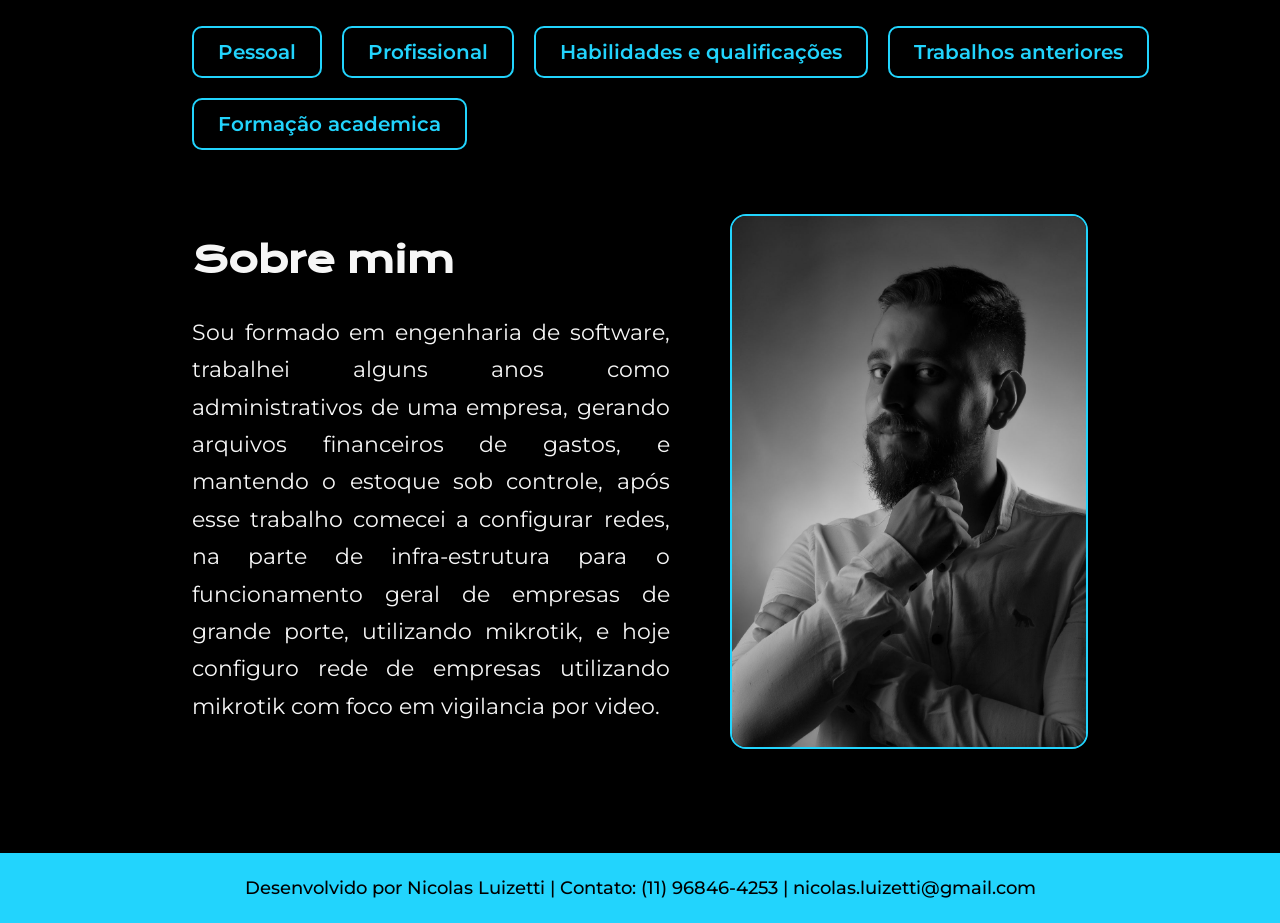
<file: Apresentação/index.html>
<!DOCTYPE html>
<html lang="pt-br">

<head>
    <meta charset="UTF-8">
    <meta http-equiv="X-UA-Compatible" content="IE=edge">
    <meta name="viewport" content="width=device-width, initial-scale=1.0">
    <title>Sobre mim</title>
    <link rel="stylesheet" href="style.css">
</head>

<body>
    <header class="cabecalho">
        <nav class="cabecalho__menu">
            <a class="cabecalho__menu__link" href="index.html">Pessoal</a>
            <a class="cabecalho__menu__link" href="about.html">Profissional</a>
            <a class="cabecalho__menu__link" href="skills.html">Habilidades e qualificações</a>
            <a class="cabecalho__menu__link" href="trabalhos anteriores.html">Trabalhos anteriores</a>
            <a class="cabecalho__menu__link" href="Formação academica.html">Formação academica</a>
        </nav>
    </header>

    <main class="apresentacao">
        <section class="apresentacao__conteudo">
            <h1 class="apresentacao__conteudo__titulo">Sobre mim</h1>
            <p class="apresentacao__conteudo__texto">Sou formado em engenharia de software, trabalhei alguns anos como administrativos de uma empresa,
                gerando arquivos financeiros de gastos, e mantendo o estoque sob controle, após esse trabalho comecei a configurar redes, na parte de infra-estrutura
                para o funcionamento geral de empresas de grande porte, utilizando mikrotik, e hoje configuro rede de empresas utilizando mikrotik com foco em vigilancia
                por video.
            </p>
          
        </section>
        <img src="./assets/imagem.jpeg" alt="Foto de Nicolas">
    </main>

    <footer class="rodape">
        <p>
Desenvolvido por Nicolas Luizetti | 
Contato: (11) 96846-4253 | 
nicolas.luizetti@gmail.com
</p>
    </footer>
</body>

</html>
</file>
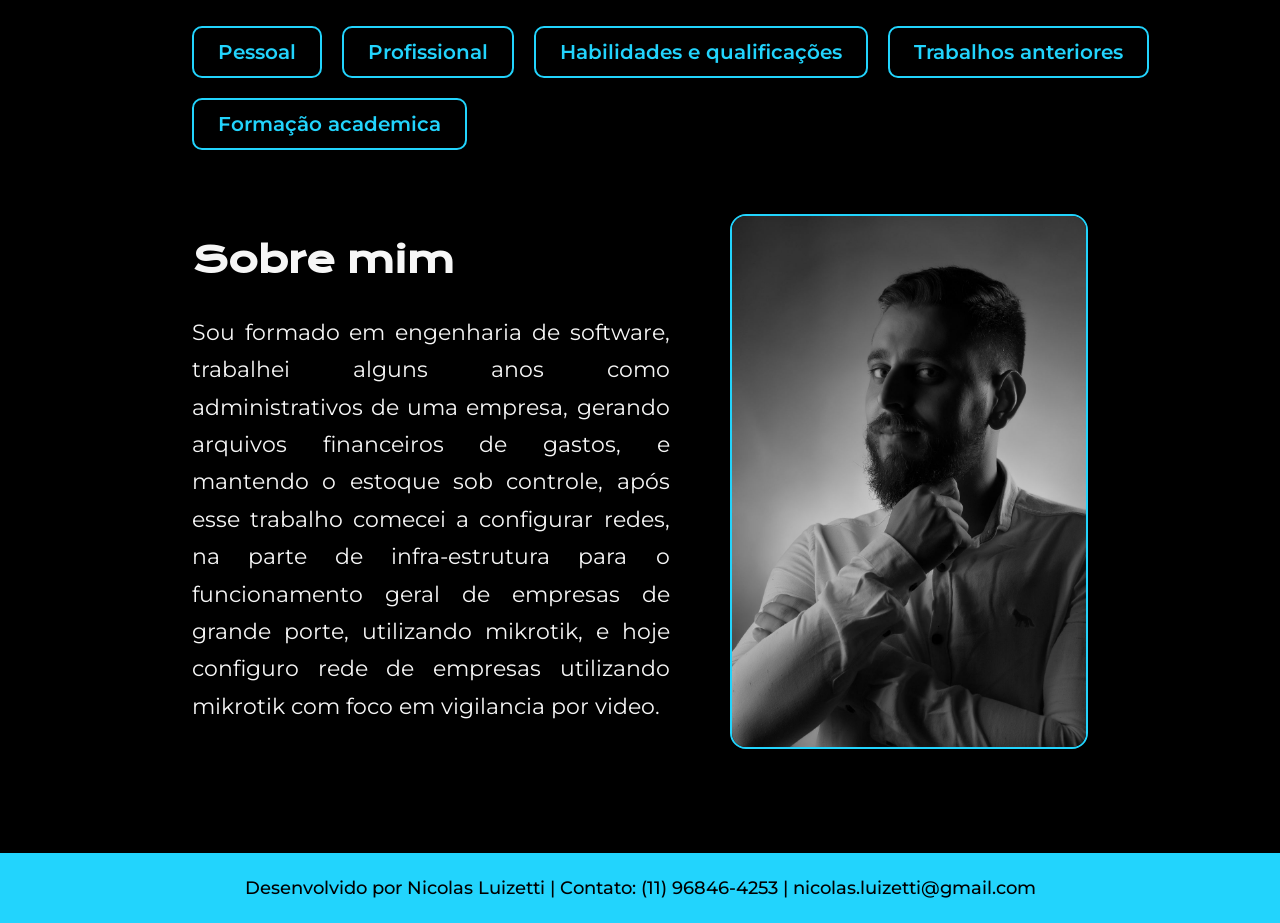
<file: Apresentação/Apresentação/index.html>
<!DOCTYPE html>
<html lang="pt-br">

<head>
    <meta charset="UTF-8">
    <meta http-equiv="X-UA-Compatible" content="IE=edge">
    <meta name="viewport" content="width=device-width, initial-scale=1.0">
    <title>Sobre mim</title>
    <link rel="stylesheet" href="style.css">
</head>

<body>
    <header class="cabecalho">
        <nav class="cabecalho__menu">
            <a class="cabecalho__menu__link" href="index.html">Pessoal</a>
            <a class="cabecalho__menu__link" href="about.html">Profissional</a>
            <a class="cabecalho__menu__link" href="skills.html">Habilidades e qualificações</a>
            <a class="cabecalho__menu__link" href="trabalhos anteriores.html">Trabalhos anteriores</a>
            <a class="cabecalho__menu__link" href="Formação academica.html">Formação academica</a>
        </nav>
    </header>

    <main class="apresentacao">
        <section class="apresentacao__conteudo">
            <h1 class="apresentacao__conteudo__titulo">Sobre mim</h1>
            <p class="apresentacao__conteudo__texto">Sou formado em engenharia de software, trabalhei alguns anos como administrativos de uma empresa,
                gerando arquivos financeiros de gastos, e mantendo o estoque sob controle, após esse trabalho comecei a configurar redes, na parte de infra-estrutura
                para o funcionamento geral de empresas de grande porte, utilizando mikrotik, e hoje configuro rede de empresas utilizando mikrotik com foco em vigilancia
                por video.
            </p>
          
        </section>
        <img src="./assets/imagem.jpeg" alt="Foto de Nicolas">
    </main>

    <footer class="rodape">
        <p>
Desenvolvido por Nicolas Luizetti | 
Contato: (11) 96846-4253 | 
nicolas.luizetti@gmail.com
</p>
    </footer>
</body>

</html>
</file>
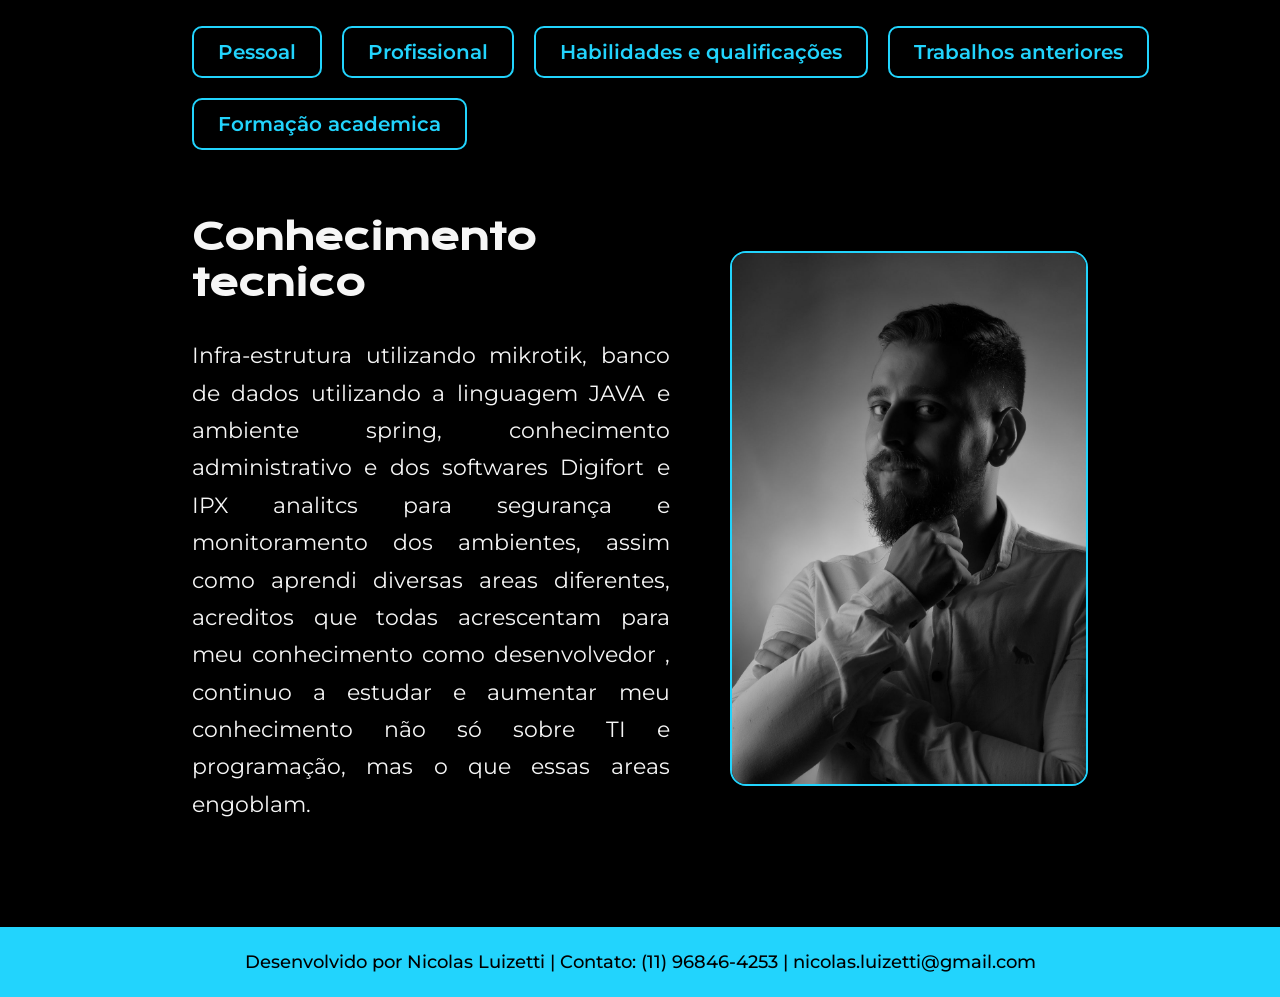
<file: Apresentação/about.html>
</head>

<body>
    <header class="cabecalho">
        <nav class="cabecalho__menu">
            <a class="cabecalho__menu__link" href="index.html">Pessoal</a>
            <a class="cabecalho__menu__link" href="about.html">Profissional</a>
            <a class="cabecalho__menu__link" href="skills.html">Habilidades e qualificações</a>
            <a class="cabecalho__menu__link" href="trabalhos anteriores.html">Trabalhos anteriores</a>
            <a class="cabecalho__menu__link" href="Formação academica.html">Formação academica</a>
        </nav>
        <link rel="stylesheet" href="style.css">
    </header>

    <main class="apresentacao">
        <section class="apresentacao__conteudo">
            <h1 class="apresentacao__conteudo__titulo">Conhecimento tecnico</h1>
            <p class="apresentacao__conteudo__texto">Infra-estrutura utilizando mikrotik, banco de dados utilizando a linguagem JAVA
                e ambiente spring, conhecimento administrativo e dos softwares Digifort e IPX analitcs para segurança e monitoramento dos ambientes,
                assim como aprendi diversas areas diferentes, acreditos que todas acrescentam para meu conhecimento como desenvolvedor
                , continuo a estudar e aumentar meu conhecimento não só sobre TI e programação, mas o que essas areas engoblam.
            </p>
          
        </section>
        <img src="./assets/imagem.jpeg" alt="Foto de Nicolas">
    </main>

    <footer class="rodape">
        <p>
Desenvolvido por Nicolas Luizetti | 
Contato: (11) 96846-4253 | 
nicolas.luizetti@gmail.com
</p>
    </footer>
</body>

</html>
</html>
</file>
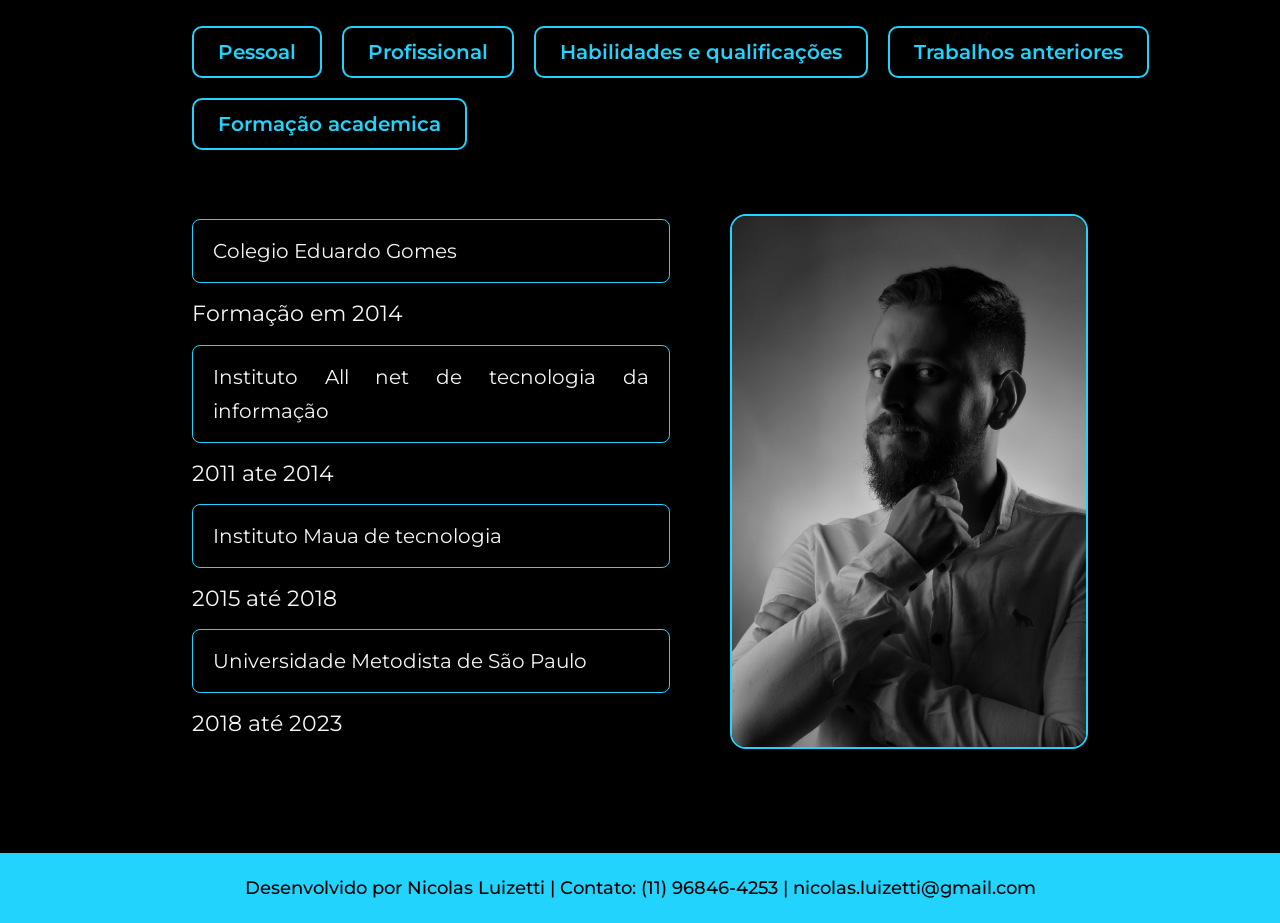
<file: Apresentação/Formação academica.html>
<!DOCTYPE html>
<html lang="pt-br">

<head>
    <meta charset="UTF-8">
    <meta http-equiv="X-UA-Compatible" content="IE=edge">
    <meta name="viewport" content="width=device-width, initial-scale=1.0">
    <title>Sobre mim</title>
    <link rel="stylesheet" href="style.css">
</head>

<body>
    <header class="cabecalho">
        <nav class="cabecalho__menu">
            <a class="cabecalho__menu__link" href="index.html">Pessoal</a>
            <a class="cabecalho__menu__link" href="about.html">Profissional</a>
            <a class="cabecalho__menu__link" href="skills.html">Habilidades e qualificações</a>
            <a class="cabecalho__menu__link" href="trabalhos anteriores.html">Trabalhos anteriores</a>
            <a class="cabecalho__menu__link" href="Formação academica.html">Formação academica</a>
        </nav>
    </header>

    <main class="apresentacao">
        <section class="apresentacao__conteudo__texto">
          <ul>
          <li>Colegio Eduardo Gomes</li>
          <p>Formação em 2014</p>
          <li>Instituto All net de tecnologia da informação </li>
          <p>2011 ate 2014</p>
          <li>Instituto Maua de tecnologia </li>
          <p>2015 até 2018</p>
          <li>Universidade Metodista de São Paulo</li>
          <p>2018 até 2023</p>
          </ul>
          
        </section>
        <img src="./assets/imagem.jpeg" alt="Foto de Nicolas">
    </main>

    <footer class="rodape">
        <p>
Desenvolvido por Nicolas Luizetti | 
Contato: (11) 96846-4253 | 
nicolas.luizetti@gmail.com
</p>
    </footer>
</body>

</html>
</file>
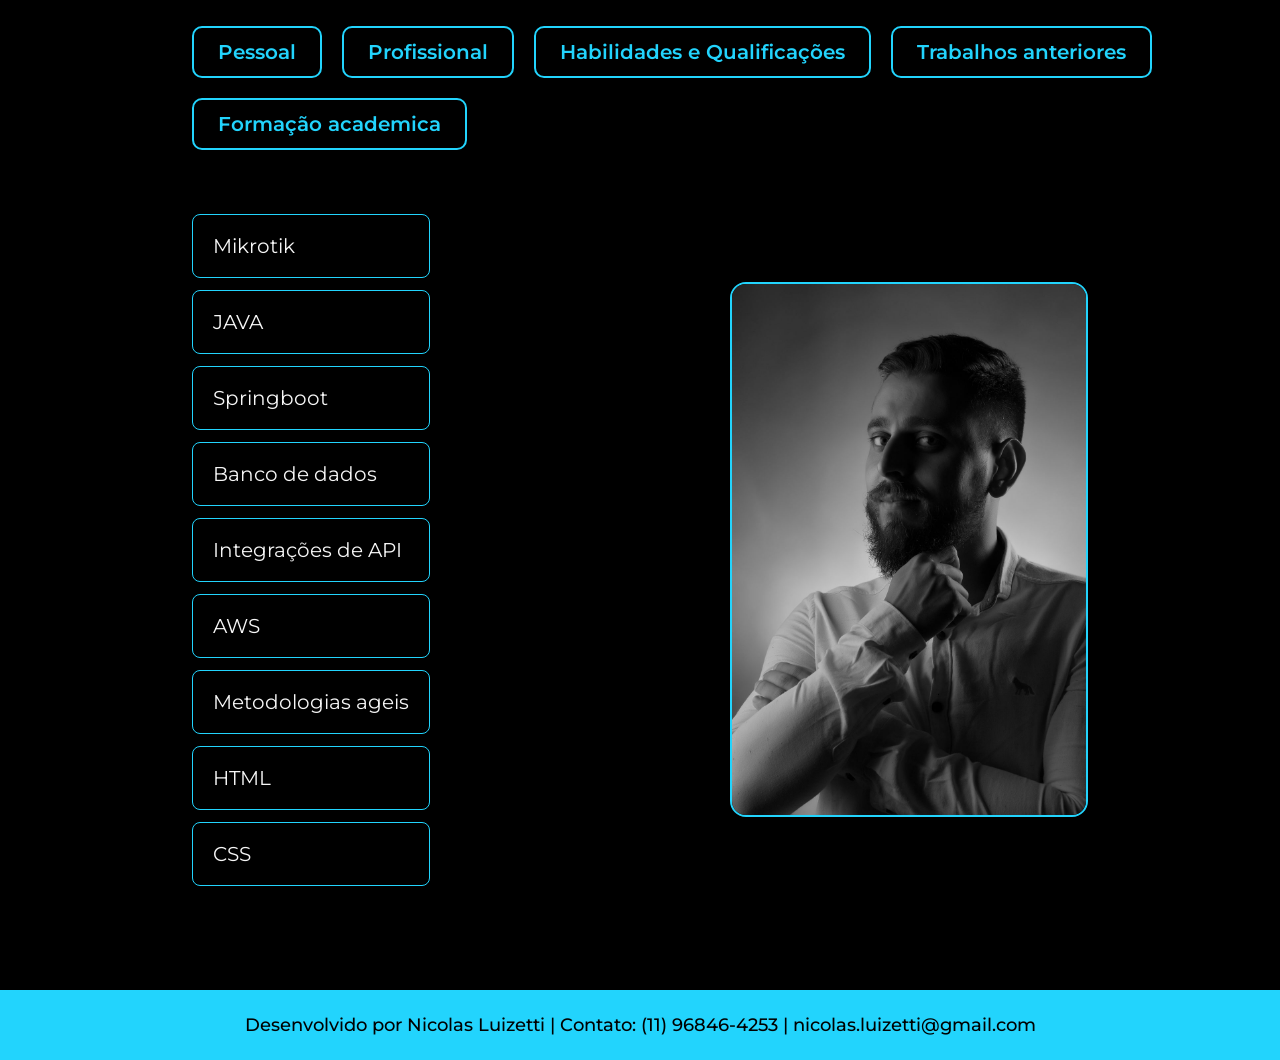
<file: Apresentação/skills.html>
<!DOCTYPE html>
<html lang="pt-br">

<head>
    <meta charset="UTF-8">
    <meta http-equiv="X-UA-Compatible" content="IE=edge">
    <meta name="viewport" content="width=device-width, initial-scale=1.0">
    <title>Sobre mim</title>
    <link rel="stylesheet" href="style.css">
</head>

<body>
    <header class="cabecalho">
        <nav class="cabecalho__menu">
            <a class="cabecalho__menu__link" href="index.html">Pessoal</a>
            <a class="cabecalho__menu__link" href="about.html">Profissional</a>
            <a class="cabecalho__menu__link" href="skills.html">Habilidades e Qualificações</a>
            <a class="cabecalho__menu__link" href="trabalhos anteriores.html">Trabalhos anteriores</a>
            <a class="cabecalho__menu__link" href="Formação academica.html">Formação academica</a>
        </nav>
    </header>

    <main class="apresentacao">
        <section class="apresentacao__conteudo__texto">
          <ul>
            <li>Mikrotik</li>
            <li>JAVA</li>
            <li>Springboot</li>
            <li>Banco de dados</li>
            <li>Integrações de API</li>
            <li>AWS</li>
            <li>Metodologias ageis</li>
            <li>HTML</li>
            <li>CSS</li>
          </ul>
          
        </section>
        <img src="./assets/imagem.jpeg" alt="Foto de Nicolas">
    </main>

    <footer class="rodape">
        <p>
Desenvolvido por Nicolas Luizetti | 
Contato: (11) 96846-4253 | 
nicolas.luizetti@gmail.com
</p>
</body>

</html>
</file>
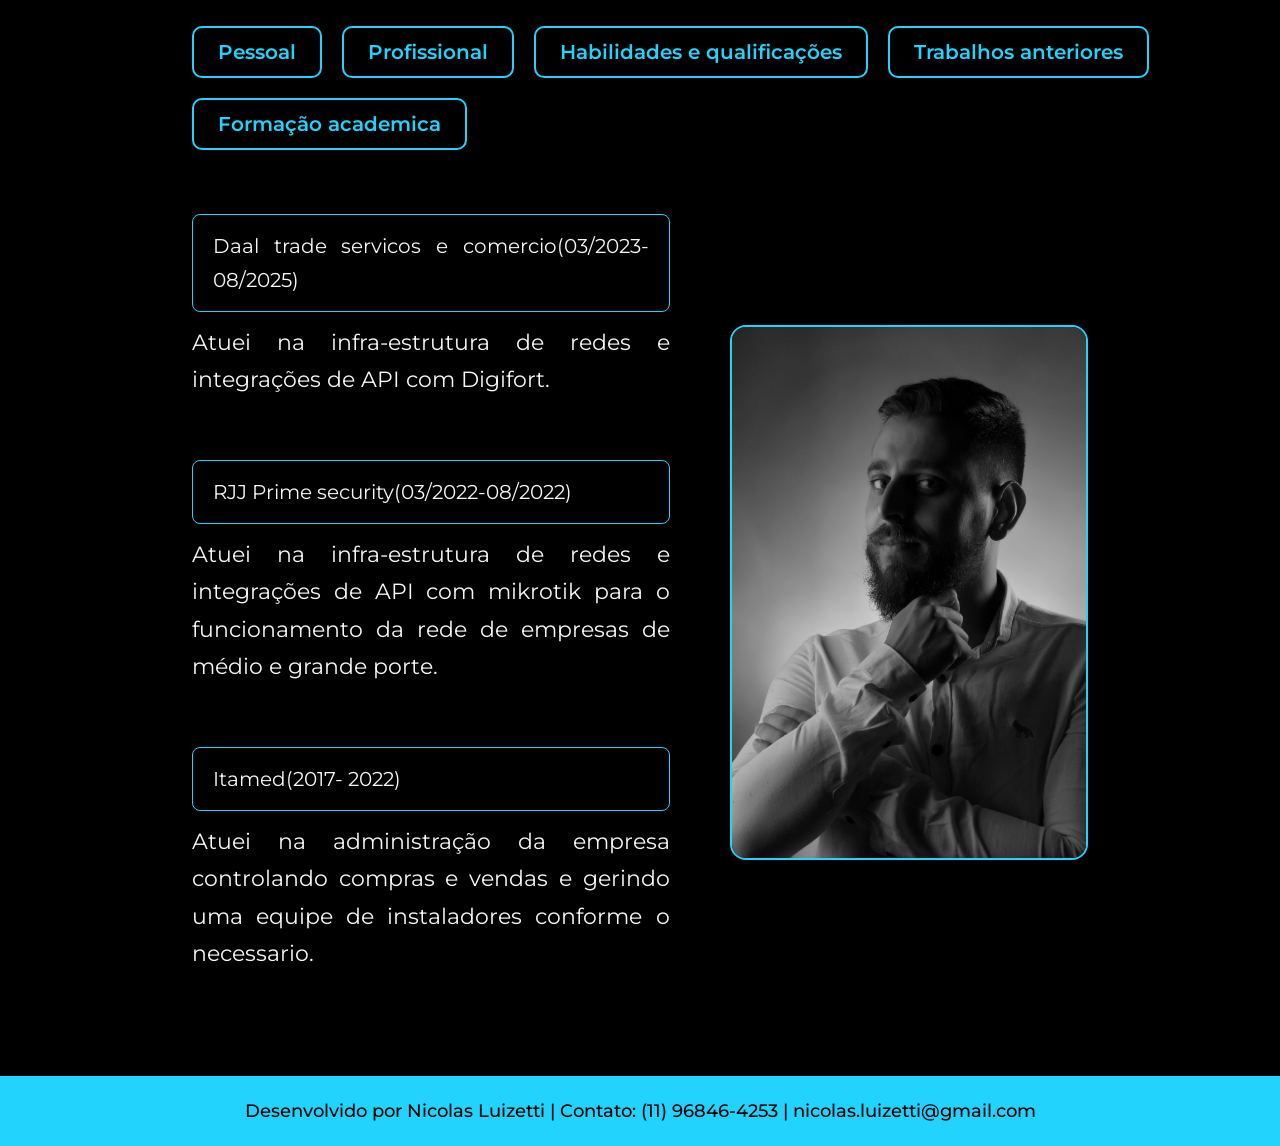
<file: Apresentação/trabalhos anteriores.html>
<!DOCTYPE html>
<html lang="pt-br">

<head>
    <meta charset="UTF-8">
    <meta http-equiv="X-UA-Compatible" content="IE=edge">
    <meta name="viewport" content="width=device-width, initial-scale=1.0">
    <title>Sobre mim</title>
    <link rel="stylesheet" href="style.css">
</head>

<body>
    <header class="cabecalho">
        <nav class="cabecalho__menu">
            <a class="cabecalho__menu__link" href="index.html">Pessoal</a>
            <a class="cabecalho__menu__link" href="about.html">Profissional</a>
            <a class="cabecalho__menu__link" href="skills.html">Habilidades e qualificações</a>
            <a class="cabecalho__menu__link" href="trabalhos anteriores.html">Trabalhos anteriores</a>
            <a class="cabecalho__menu__link" href="Formação academica.html">Formação academica</a>
            
        </nav>
    </header>

    <main class="apresentacao">
        <section class="apresentacao__conteudo__texto">
          <ul>
            <li>Daal trade servicos e comercio(03/2023-08/2025)</li>
            <p1>Atuei na infra-estrutura de redes e integrações de API com Digifort.</p1>
            <br>
            <li>RJJ Prime security(03/2022-08/2022)</li>
            <p1>Atuei na infra-estrutura de redes e integrações de API com mikrotik para o funcionamento 
                da rede de empresas de médio e grande porte.
            </p1>
            <br>
            <li>Itamed(2017- 2022)</li>
            <p1>Atuei na administração da empresa controlando compras e vendas e gerindo uma equipe de instaladores 
                conforme o necessario.
            </p1>
          </ul>
          
        </section>
        <img src="./assets/imagem.jpeg" alt="Foto de Nicolas">
    </main>

    <footer class="rodape">
        <p>
Desenvolvido por Nicolas Luizetti | 
Contato: (11) 96846-4253 | 
nicolas.luizetti@gmail.com
</p>
    </footer>
</body>

</html>
</file>
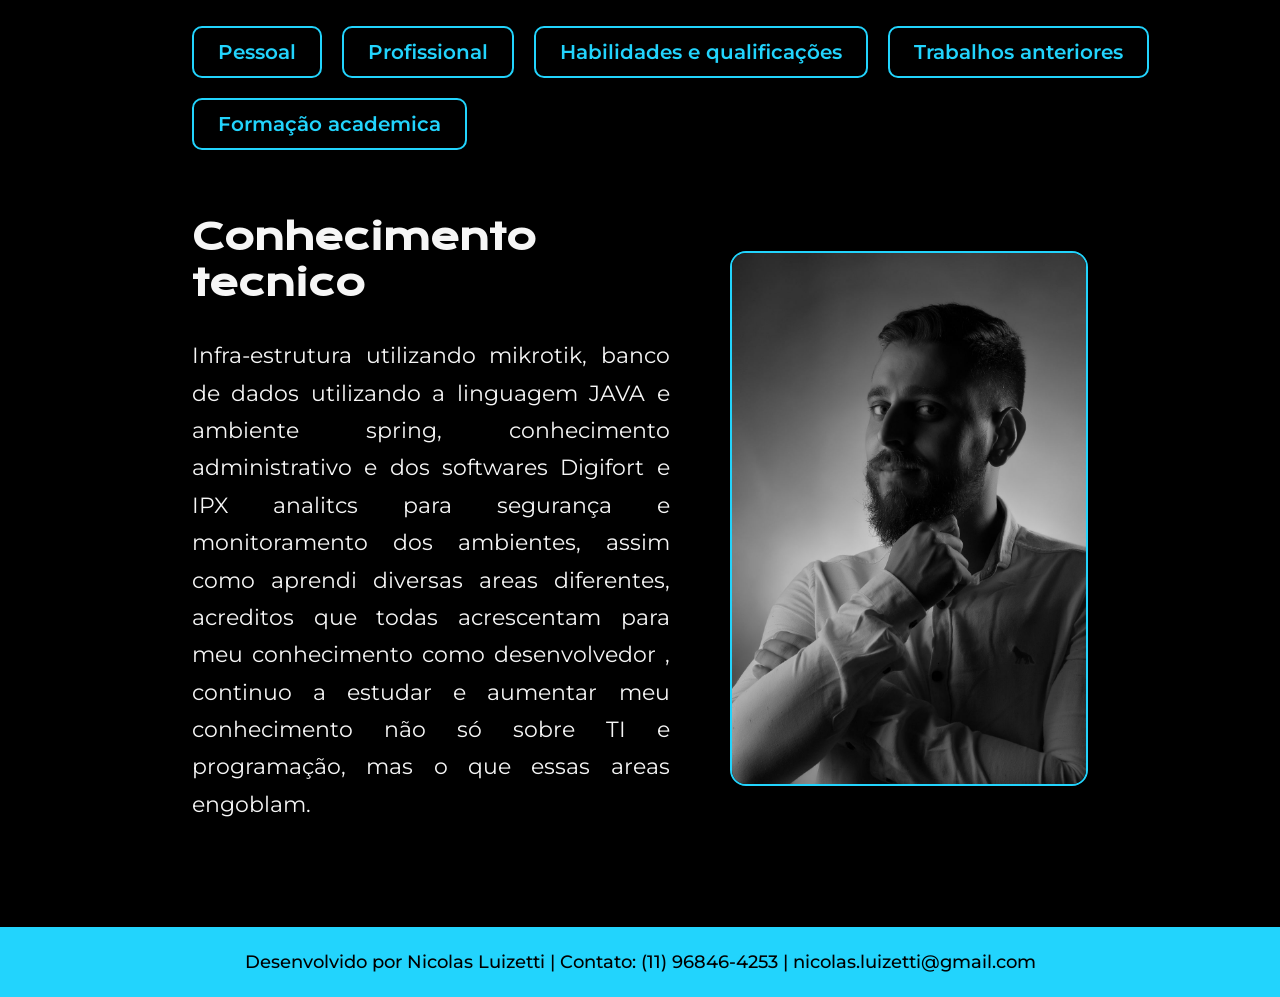
<file: Apresentação/Apresentação/about.html>
<!DOCTYPE html>
<html lang="pt-br">

<head>
    <meta charset="UTF-8">
    <meta http-equiv="X-UA-Compatible" content="IE=edge">
    <meta name="viewport" content="width=device-width, initial-scale=1.0">
    <title>Sobre mim</title>
    <link rel="stylesheet" href="style.css">
</head>

<body>
    <header class="cabecalho">
        <nav class="cabecalho__menu">
            <a class="cabecalho__menu__link" href="index.html">Pessoal</a>
            <a class="cabecalho__menu__link" href="about.html">Profissional</a>
            <a class="cabecalho__menu__link" href="skills.html">Habilidades e qualificações</a>
            <a class="cabecalho__menu__link" href="trabalhos anteriores.html">Trabalhos anteriores</a>
            <a class="cabecalho__menu__link" href="Formação academica.html">Formação academica</a>
        </nav>
    </header>

    <main class="apresentacao">
        <section class="apresentacao__conteudo">
            <h1 class="apresentacao__conteudo__titulo">Conhecimento tecnico</h1>
            <p class="apresentacao__conteudo__texto">Infra-estrutura utilizando mikrotik, banco de dados utilizando a linguagem JAVA
                e ambiente spring, conhecimento administrativo e dos softwares Digifort e IPX analitcs para segurança e monitoramento dos ambientes,
                assim como aprendi diversas areas diferentes, acreditos que todas acrescentam para meu conhecimento como desenvolvedor
                , continuo a estudar e aumentar meu conhecimento não só sobre TI e programação, mas o que essas areas engoblam.
            </p>
          
        </section>
        <img src="./assets/imagem.jpeg" alt="Foto de Nicolas">
    </main>

    <footer class="rodape">
        <p>
Desenvolvido por Nicolas Luizetti | 
Contato: (11) 96846-4253 | 
nicolas.luizetti@gmail.com
</p>
    </footer>
</body>

</html>
</file>
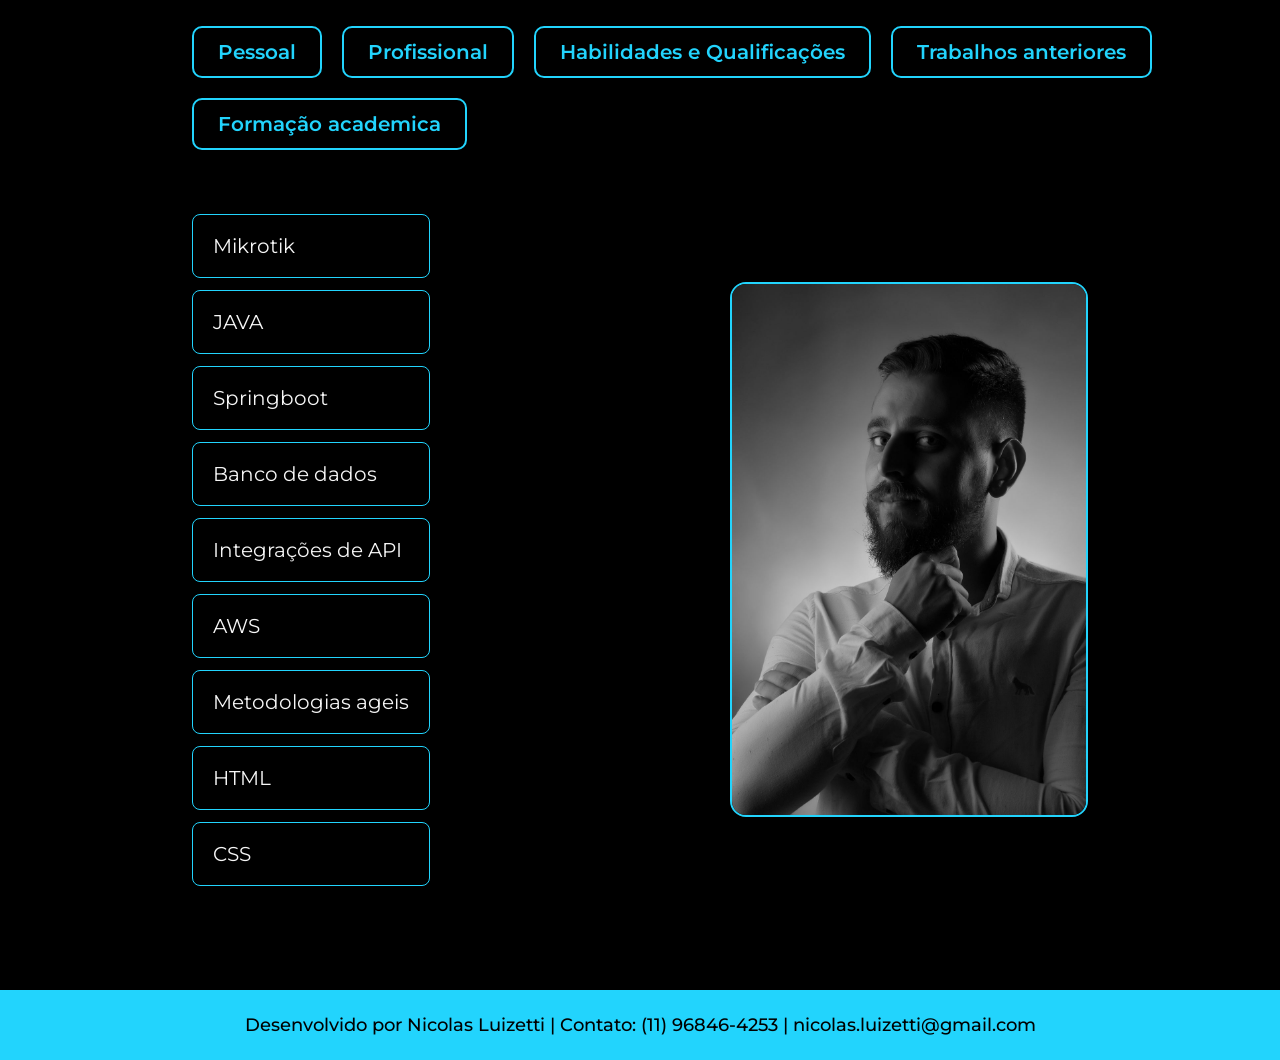
<file: Apresentação/Apresentação/skills.html>
<!DOCTYPE html>
<html lang="pt-br">

<head>
    <meta charset="UTF-8">
    <meta http-equiv="X-UA-Compatible" content="IE=edge">
    <meta name="viewport" content="width=device-width, initial-scale=1.0">
    <title>Sobre mim</title>
    <link rel="stylesheet" href="style.css">
</head>

<body>
    <header class="cabecalho">
        <nav class="cabecalho__menu">
            <a class="cabecalho__menu__link" href="index.html">Pessoal</a>
            <a class="cabecalho__menu__link" href="about.html">Profissional</a>
            <a class="cabecalho__menu__link" href="skills.html">Habilidades e Qualificações</a>
            <a class="cabecalho__menu__link" href="trabalhos anteriores.html">Trabalhos anteriores</a>
            <a class="cabecalho__menu__link" href="Formação academica.html">Formação academica</a>
        </nav>
    </header>

    <main class="apresentacao">
        <section class="apresentacao__conteudo__texto">
          <ul>
            <li>Mikrotik</li>
            <li>JAVA</li>
            <li>Springboot</li>
            <li>Banco de dados</li>
            <li>Integrações de API</li>
            <li>AWS</li>
            <li>Metodologias ageis</li>
            <li>HTML</li>
            <li>CSS</li>
          </ul>
          
        </section>
        <img src="./assets/imagem.jpeg" alt="Foto de Nicolas">
    </main>

    <footer class="rodape">
        <p>
Desenvolvido por Nicolas Luizetti | 
Contato: (11) 96846-4253 | 
nicolas.luizetti@gmail.com
</p>
</body>

</html>
</file>
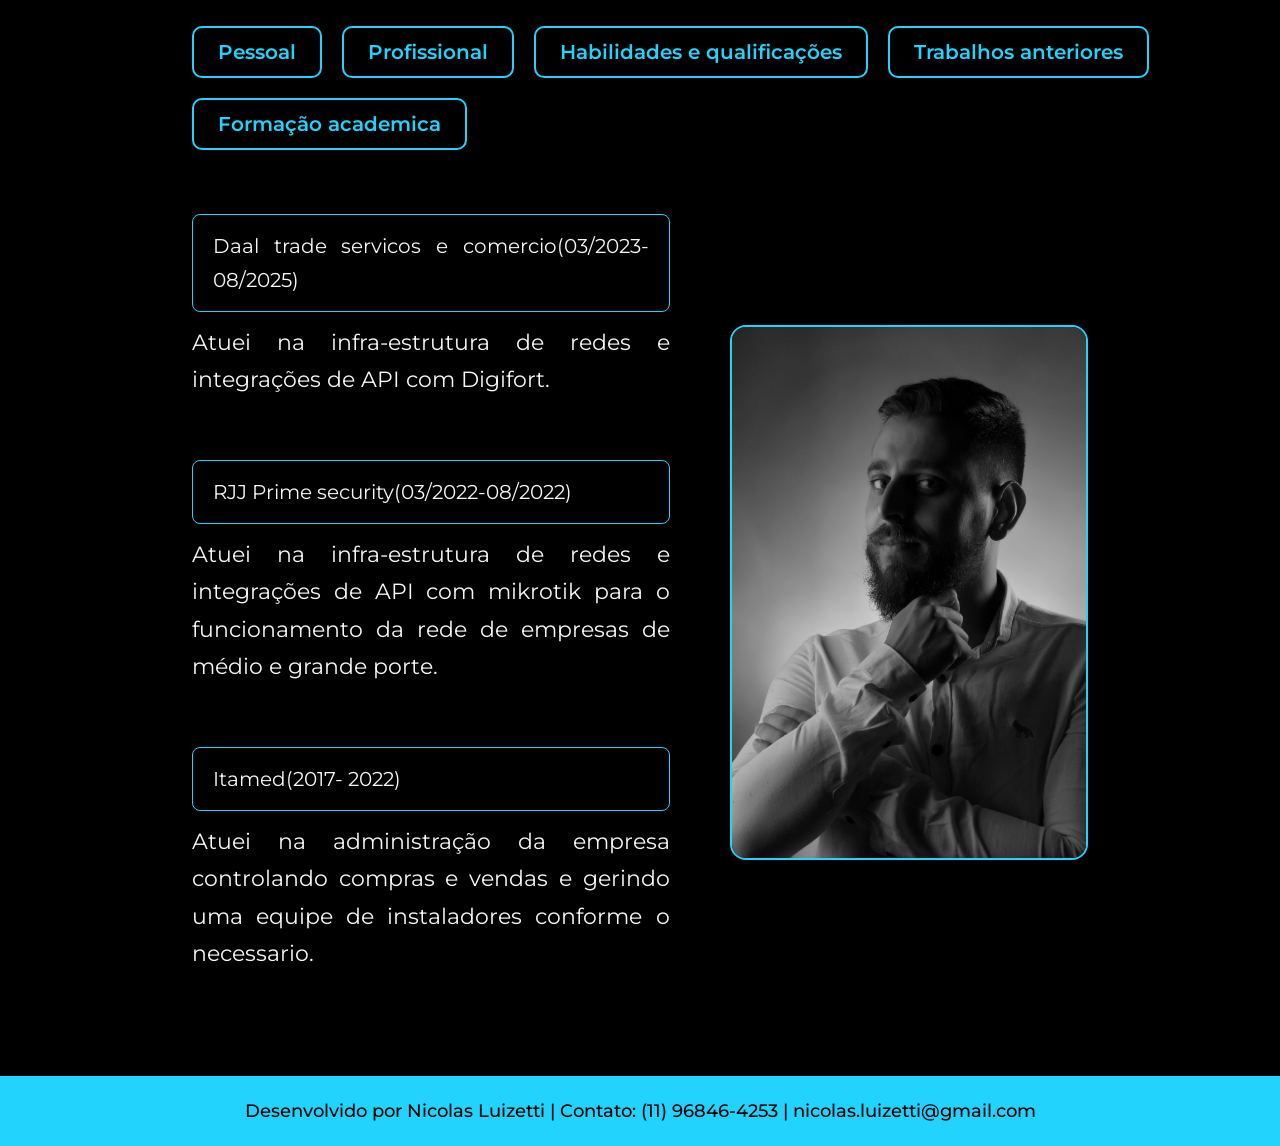
<file: Apresentação/Apresentação/trabalhos anteriores.html>
<!DOCTYPE html>
<html lang="pt-br">

<head>
    <meta charset="UTF-8">
    <meta http-equiv="X-UA-Compatible" content="IE=edge">
    <meta name="viewport" content="width=device-width, initial-scale=1.0">
    <title>Sobre mim</title>
    <link rel="stylesheet" href="style.css">
</head>

<body>
    <header class="cabecalho">
        <nav class="cabecalho__menu">
            <a class="cabecalho__menu__link" href="index.html">Pessoal</a>
            <a class="cabecalho__menu__link" href="about.html">Profissional</a>
            <a class="cabecalho__menu__link" href="skills.html">Habilidades e qualificações</a>
            <a class="cabecalho__menu__link" href="trabalhos anteriores.html">Trabalhos anteriores</a>
            <a class="cabecalho__menu__link" href="Formação academica.html">Formação academica</a>
            
        </nav>
    </header>

    <main class="apresentacao">
        <section class="apresentacao__conteudo__texto">
          <ul>
            <li>Daal trade servicos e comercio(03/2023-08/2025)</li>
            <p1>Atuei na infra-estrutura de redes e integrações de API com Digifort.</p1>
            <br>
            <li>RJJ Prime security(03/2022-08/2022)</li>
            <p1>Atuei na infra-estrutura de redes e integrações de API com mikrotik para o funcionamento 
                da rede de empresas de médio e grande porte.
            </p1>
            <br>
            <li>Itamed(2017- 2022)</li>
            <p1>Atuei na administração da empresa controlando compras e vendas e gerindo uma equipe de instaladores 
                conforme o necessario.
            </p1>
          </ul>
          
        </section>
        <img src="./assets/imagem.jpeg" alt="Foto de Nicolas">
    </main>

    <footer class="rodape">
        <p>
Desenvolvido por Nicolas Luizetti | 
Contato: (11) 96846-4253 | 
nicolas.luizetti@gmail.com
</p>
    </footer>
</body>

</html>
</file>
<file: Apresentação/style.css>
@import url('https://fonts.googleapis.com/css2?family=Krona+One&family=Montserrat:wght@400;600&display=swap');

:root {
    --cor-primaria: #000000;
    --cor-secundaria: #F6F6F6;
    --cor-terciaria: #22D4FD;
    --cor-hover: #272727;

    --fonte-primaria: 'Krona One', sans-serif;
    --fonte-secundaria: 'Montserrat', sans-serif;
}

/* RESET */

*{
    margin: 0;
    padding: 0;
    box-sizing: border-box;
}

/* BODY */

body{
    background-color: var(--cor-primaria);
    color: var(--cor-secundaria);
}

/* CABEÇALHO */

.cabecalho{
    padding: 2% 0% 0% 15%;
}

.cabecalho__menu{
    display: flex;
    gap: 20px;
    flex-wrap: wrap;
}

/* BOTÕES DO MENU */

.cabecalho__menu__link{
    font-family: var(--fonte-secundaria);
    font-size: 20px;
    font-weight: 600;
    color: var(--cor-terciaria);
    text-decoration: none;

    border: 2px solid var(--cor-terciaria);
    border-radius: 10px;

    padding: 12px 24px;

    transition: all 0.3s ease;

    background-color: transparent;
}

/* EFEITO AO PASSAR O MOUSE */

.cabecalho__menu__link:hover{
    background-color: var(--cor-terciaria);
    color: var(--cor-primaria);

    transform: translateY(-3px);

    box-shadow: 0 8px 20px rgba(34, 212, 253, 0.3);
}

/* EFEITO AO CLICAR */

.cabecalho__menu__link:active{
    transform: scale(0.96);
}

/* CONTEÚDO */

.apresentacao{
    padding: 5% 15%;
    display: flex;
    align-items: center;
    justify-content: space-between;
    gap: 60px;
}

.apresentacao__conteudo{
    max-width: 615px;
    width: 100%;
    display: flex;
    flex-direction: column;
    gap: 30px;
}

.apresentacao__conteudo__titulo{
    font-size: 36px;
    font-family: var(--fonte-primaria);
    line-height: 1.3;
}

.apresentacao__conteudo__texto{
    font-size: 22px;
    font-family: var(--fonte-secundaria);
    line-height: 1.7;
    text-align: justify;
}

.titulo-destaque{
    color: var(--cor-terciaria);
}

/* IMAGEM */

.apresentacao img{
    width: 40%;
    max-width: 400px;
    border-radius: 16px;
    border: 2px solid var(--cor-terciaria);
    object-fit: cover;
}

/* HABILIDADES */

ul{
    list-style: none;
    display: flex;
    flex-direction: column;
    gap: 12px;
}

ul li{
    border: 1px solid var(--cor-terciaria);
    border-radius: 8px;
    padding: 14px 20px;
    font-size: 20px;
    font-family: var(--fonte-secundaria);
    transition: 0.3s;
}

ul li:hover{
    background-color: var(--cor-hover);
}

/* LINKS */

.apresentacao__links{
    display: flex;
    flex-direction: column;
    justify-content: space-between;
    align-items: center;
    gap: 32px;
}

.apresentacao__links__subtitulo{
    font-family: var(--fonte-primaria);
    font-weight: 400;
    font-size: 24px;
}

.apresentacao__links__link{
    display: flex;
    justify-content: center;
    gap: 16px;
    border: 2px solid var(--cor-terciaria);
    width: 378px;
    text-align: center;
    border-radius: 8px;
    font-size: 24px;
    font-weight: 600;
    padding: 21px 0;
    text-decoration: none;
    color: var(--cor-secundaria);
    font-family: var(--fonte-secundaria);
    transition: 0.3s;
}

.apresentacao__links__link:hover{
    background-color: var(--cor-hover);
}

/* RODAPÉ */

.rodape{
    color: var(--cor-primaria);
    background-color: var(--cor-terciaria);
    padding: 24px;
    text-align: center;
    font-family: var(--fonte-secundaria);
    font-size: 18px;
    font-weight: 500;
    margin-top: 40px;
}

/* RESPONSIVIDADE */

@media (max-width: 1024px){

    .cabecalho{
        padding: 5%;
    }

    .cabecalho__menu{
        justify-content: center;
        gap: 25px;
    }

    .apresentacao{
        flex-direction: column-reverse;
        padding: 5%;
        text-align: center;
    }

    .apresentacao__conteudo{
        align-items: center;
    }

    .apresentacao__conteudo__texto{
        text-align: center;
    }

    .apresentacao img{
        width: 70%;
    }
}

@media (max-width: 768px){

    .cabecalho__menu{
        flex-direction: column;
        align-items: center;
        gap: 18px;
    }

    .cabecalho__menu__link{
        font-size: 20px;
    }

    .apresentacao__conteudo__titulo{
        font-size: 28px;
    }

    .apresentacao__conteudo__texto{
        font-size: 18px;
    }

    .apresentacao img{
        width: 90%;
    }

    ul li{
        font-size: 18px;
    }

    .rodape{
        font-size: 16px;
    }
}
</file>
<file: Apresentação/Apresentação/style.css>
@import url('https://fonts.googleapis.com/css2?family=Krona+One&family=Montserrat:wght@400;600&display=swap');

:root {
    --cor-primaria: #000000;
    --cor-secundaria: #F6F6F6;
    --cor-terciaria: #22D4FD;
    --cor-hover: #272727;

    --fonte-primaria: 'Krona One', sans-serif;
    --fonte-secundaria: 'Montserrat', sans-serif;
}

/* RESET */

*{
    margin: 0;
    padding: 0;
    box-sizing: border-box;
}

/* BODY */

body{
    background-color: var(--cor-primaria);
    color: var(--cor-secundaria);
}

/* CABEÇALHO */

.cabecalho{
    padding: 2% 0% 0% 15%;
}

.cabecalho__menu{
    display: flex;
    gap: 20px;
    flex-wrap: wrap;
}

/* BOTÕES DO MENU */

.cabecalho__menu__link{
    font-family: var(--fonte-secundaria);
    font-size: 20px;
    font-weight: 600;
    color: var(--cor-terciaria);
    text-decoration: none;

    border: 2px solid var(--cor-terciaria);
    border-radius: 10px;

    padding: 12px 24px;

    transition: all 0.3s ease;

    background-color: transparent;
}

/* EFEITO AO PASSAR O MOUSE */

.cabecalho__menu__link:hover{
    background-color: var(--cor-terciaria);
    color: var(--cor-primaria);

    transform: translateY(-3px);

    box-shadow: 0 8px 20px rgba(34, 212, 253, 0.3);
}

/* EFEITO AO CLICAR */

.cabecalho__menu__link:active{
    transform: scale(0.96);
}

/* CONTEÚDO */

.apresentacao{
    padding: 5% 15%;
    display: flex;
    align-items: center;
    justify-content: space-between;
    gap: 60px;
}

.apresentacao__conteudo{
    max-width: 615px;
    width: 100%;
    display: flex;
    flex-direction: column;
    gap: 30px;
}

.apresentacao__conteudo__titulo{
    font-size: 36px;
    font-family: var(--fonte-primaria);
    line-height: 1.3;
}

.apresentacao__conteudo__texto{
    font-size: 22px;
    font-family: var(--fonte-secundaria);
    line-height: 1.7;
    text-align: justify;
}

.titulo-destaque{
    color: var(--cor-terciaria);
}

/* IMAGEM */

.apresentacao img{
    width: 40%;
    max-width: 400px;
    border-radius: 16px;
    border: 2px solid var(--cor-terciaria);
    object-fit: cover;
}

/* HABILIDADES */

ul{
    list-style: none;
    display: flex;
    flex-direction: column;
    gap: 12px;
}

ul li{
    border: 1px solid var(--cor-terciaria);
    border-radius: 8px;
    padding: 14px 20px;
    font-size: 20px;
    font-family: var(--fonte-secundaria);
    transition: 0.3s;
}

ul li:hover{
    background-color: var(--cor-hover);
}

/* LINKS */

.apresentacao__links{
    display: flex;
    flex-direction: column;
    justify-content: space-between;
    align-items: center;
    gap: 32px;
}

.apresentacao__links__subtitulo{
    font-family: var(--fonte-primaria);
    font-weight: 400;
    font-size: 24px;
}

.apresentacao__links__link{
    display: flex;
    justify-content: center;
    gap: 16px;
    border: 2px solid var(--cor-terciaria);
    width: 378px;
    text-align: center;
    border-radius: 8px;
    font-size: 24px;
    font-weight: 600;
    padding: 21px 0;
    text-decoration: none;
    color: var(--cor-secundaria);
    font-family: var(--fonte-secundaria);
    transition: 0.3s;
}

.apresentacao__links__link:hover{
    background-color: var(--cor-hover);
}

/* RODAPÉ */

.rodape{
    color: var(--cor-primaria);
    background-color: var(--cor-terciaria);
    padding: 24px;
    text-align: center;
    font-family: var(--fonte-secundaria);
    font-size: 18px;
    font-weight: 500;
    margin-top: 40px;
}

/* RESPONSIVIDADE */

@media (max-width: 1024px){

    .cabecalho{
        padding: 5%;
    }

    .cabecalho__menu{
        justify-content: center;
        gap: 25px;
    }

    .apresentacao{
        flex-direction: column-reverse;
        padding: 5%;
        text-align: center;
    }

    .apresentacao__conteudo{
        align-items: center;
    }

    .apresentacao__conteudo__texto{
        text-align: center;
    }

    .apresentacao img{
        width: 70%;
    }
}

@media (max-width: 768px){

    .cabecalho__menu{
        flex-direction: column;
        align-items: center;
        gap: 18px;
    }

    .cabecalho__menu__link{
        font-size: 20px;
    }

    .apresentacao__conteudo__titulo{
        font-size: 28px;
    }

    .apresentacao__conteudo__texto{
        font-size: 18px;
    }

    .apresentacao img{
        width: 90%;
    }

    ul li{
        font-size: 18px;
    }

    .rodape{
        font-size: 16px;
    }
}
</file>
